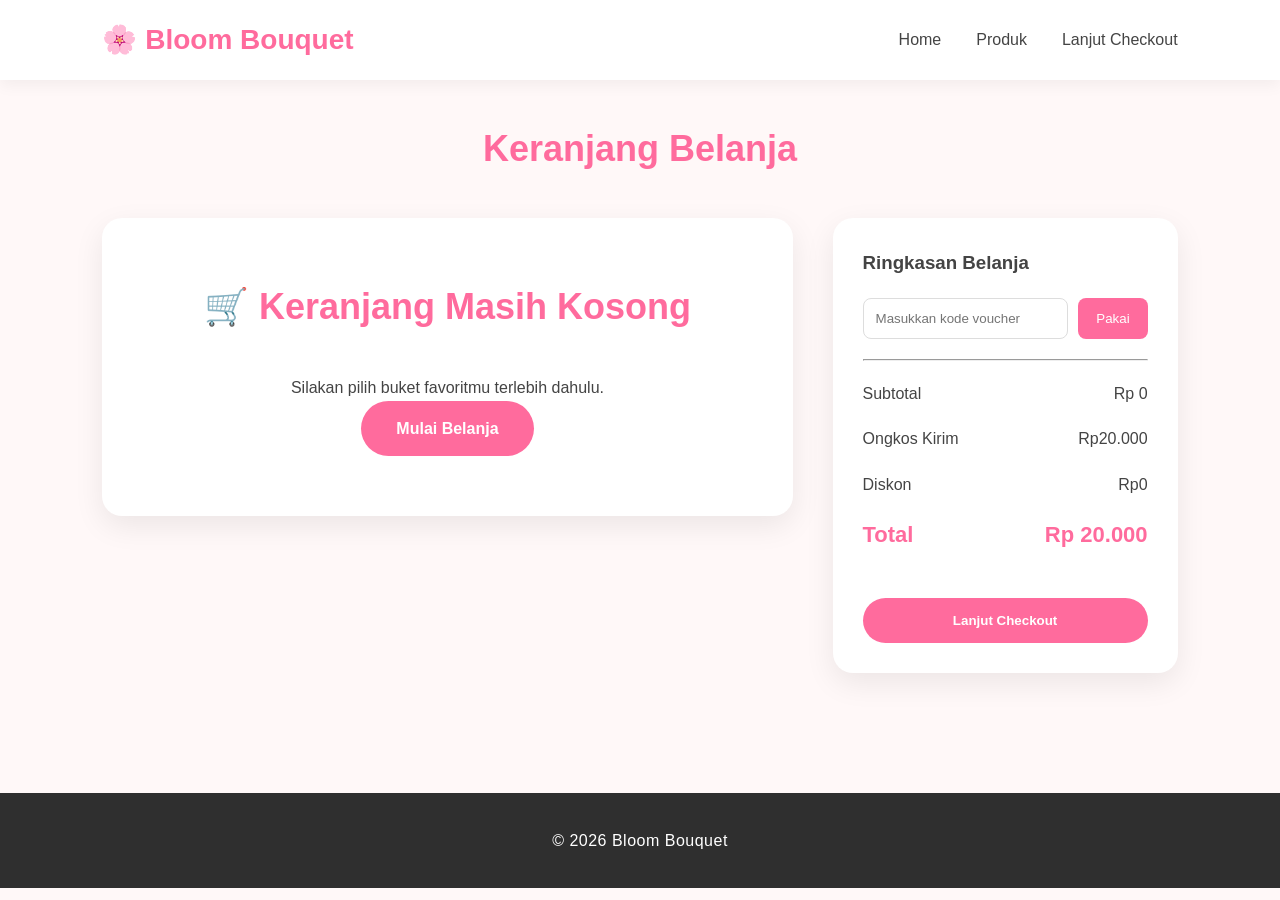
<file: cart.html>
<!DOCTYPE html>
<html lang="id">

<head>

    <meta charset="UTF-8">

    <meta name="viewport"
          content="width=device-width, initial-scale=1.0">

    <title>Keranjang Belanja | Bloom Bouquet</title>

    <!-- CSS -->

    <link rel="stylesheet" href="style.css">
<link rel="stylesheet" href="responsive.css">

    <!-- Font Awesome -->

    <link rel="stylesheet"
    href="https://cdnjs.cloudflare.com/ajax/libs/font-awesome/6.6.0/css/all.min.css">

</head>

<body>

<header class="header">

    <div class="logo">

        🌸 Bloom Bouquet

    </div>

    <nav>

        <ul>

            <li><a href="index.html">Home</a></li>

            <li><a href="index.html#products">Produk</a></li>

            <a href="checkout.html" class="btn-checkout">Lanjut Checkout</a>

        </ul>

    </nav>

</header>

<section class="cart-page">

    <h2>Keranjang Belanja</h2>

    <div class="cart-container">

        <div
            class="cart-items"
            id="cartItems">

        </div>

        <div class="cart-summary">

            <h3>Ringkasan Belanja</h3>
            <div class="coupon-box">

    <input
        type="text"
        id="couponInput"
        placeholder="Masukkan kode voucher">

    <button id="applyCoupon">

        Pakai

    </button>

</div>

            <hr>

            <div class="summary-item">

                <span>Subtotal</span>

                <span id="subtotal">

                    Rp0

                </span>

            </div>

            <div class="summary-item">

                <span>Ongkos Kirim</span>

                <span>

                    Rp20.000

                </span>

            </div>

            <div class="summary-item">

    <span>Diskon</span>

    <span id="discount">

        Rp0

    </span>

</div>

            <div class="summary-item total">

                <span>Total</span>

                <span id="total">

                    Rp20.000

                </span>

            </div>

            <button
                class="btn checkoutBtn">

                Lanjut Checkout

            </button>

        </div>

    </div>

</section>

<footer>

    <p>

        © 2026 Bloom Bouquet

    </p>

</footer>

<script src="cart.js"></script>

</body>

</html>
</file>
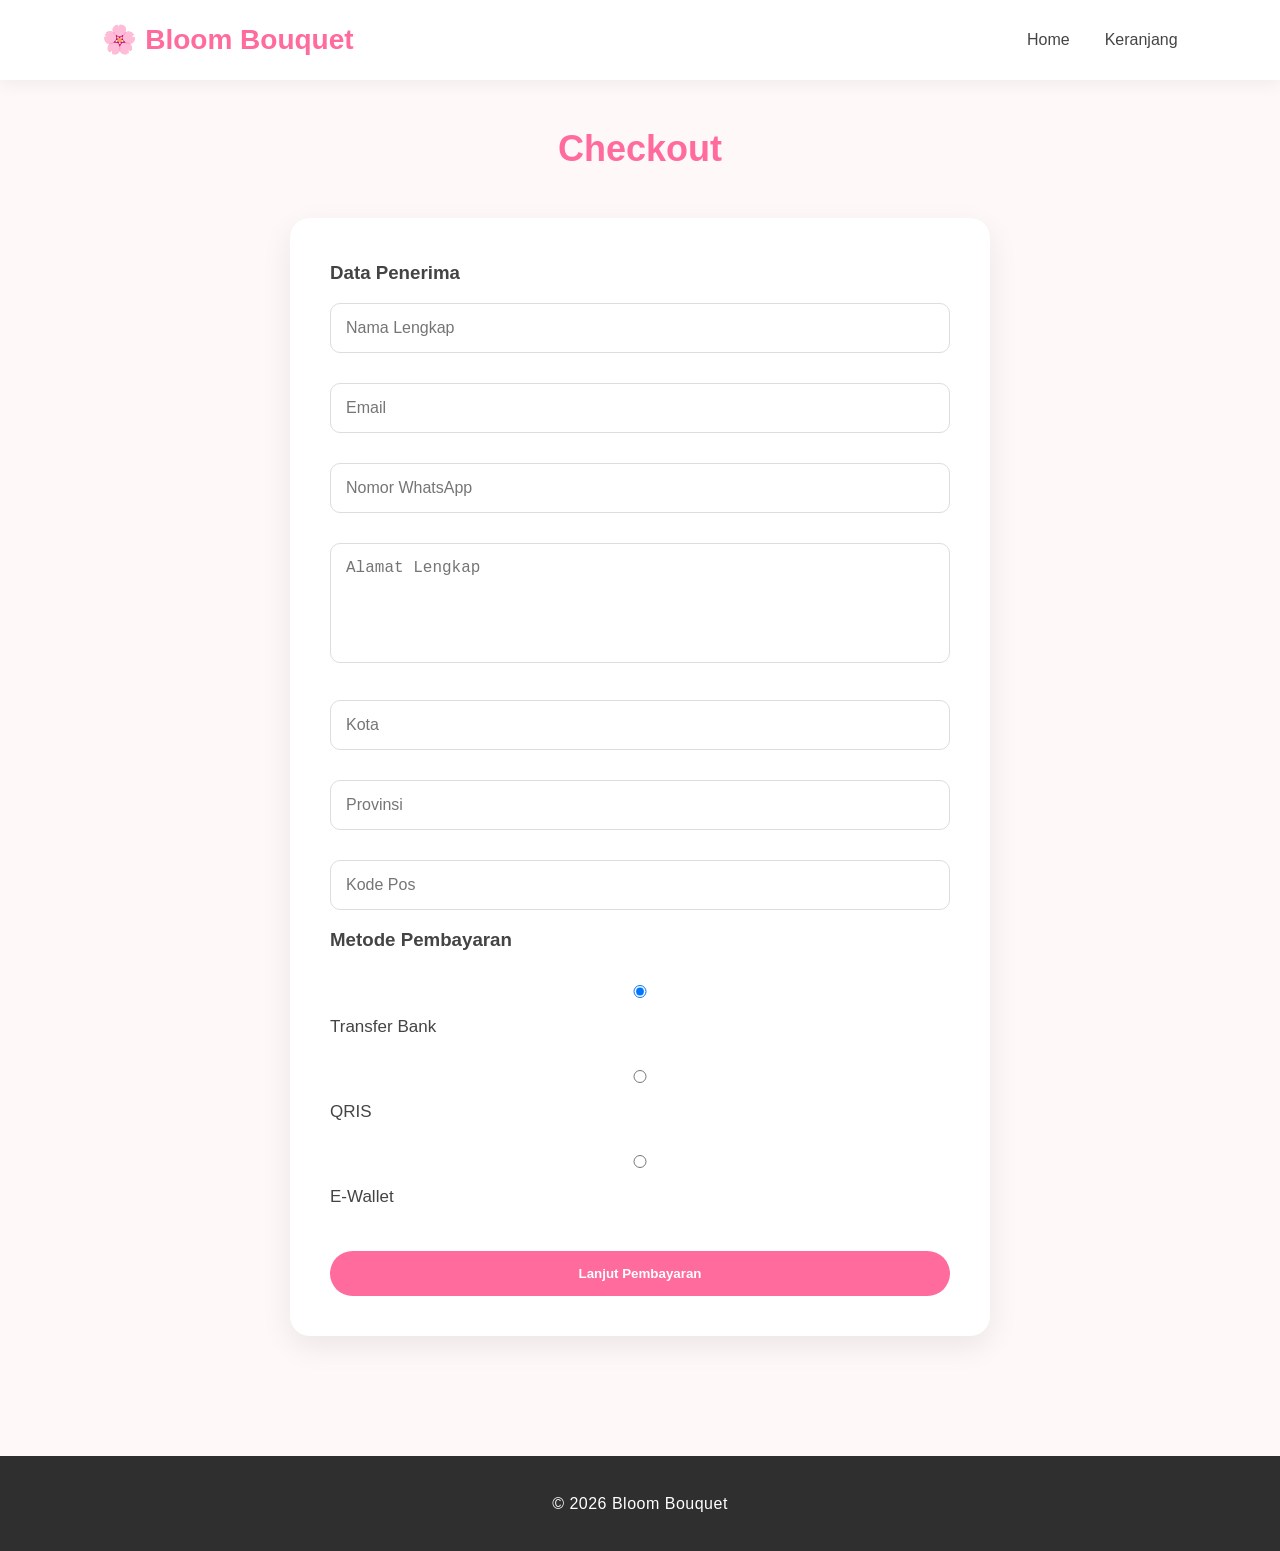
<file: checkout.html>
<!DOCTYPE html>
<html lang="id">

<head>

<meta charset="UTF-8">

<meta name="viewport"
content="width=device-width, initial-scale=1.0">

<title>Checkout | Bloom Bouquet</title>

<link rel="stylesheet" href="style.css">
<link rel="stylesheet" href="responsive.css">

<link rel="stylesheet"
href="https://cdnjs.cloudflare.com/ajax/libs/font-awesome/6.6.0/css/all.min.css">

</head>

<body>

<header class="header">

<div class="logo">

🌸 Bloom Bouquet

</div>

<nav>

<ul>

<li><a href="index.html">Home</a></li>

<li><a href="cart.html">Keranjang</a></li>

</ul>

</nav>

</header>

<section class="checkout-page">

<h2>Checkout</h2>

<div class="checkout-container">

<form id="checkoutForm">

<h3>Data Penerima</h3>

<input
type="text"
placeholder="Nama Lengkap"
required>

<input
type="email"
placeholder="Email"
required>

<input
type="tel"
placeholder="Nomor WhatsApp"
required>

<textarea
placeholder="Alamat Lengkap"
required></textarea>

<input
type="text"
placeholder="Kota"
required>

<input
type="text"
placeholder="Provinsi"
required>

<input
type="text"
placeholder="Kode Pos"
required>

<h3>Metode Pembayaran</h3>

<label>

<input
type="radio"
name="payment"
value="Transfer"
checked>

Transfer Bank

</label>

<label>

<input
type="radio"
name="payment"
value="QRIS">

QRIS

</label>

<label>

<input
type="radio"
name="payment"
value="E-Wallet">

E-Wallet

</label>

<button
class="btn"
type="submit">

Lanjut Pembayaran

</button>

</form>

</div>

</section>

<footer>

<p>

© 2026 Bloom Bouquet

</p>

</footer>

<script src="checkout.js"></script>

</body>

</html>
</file>
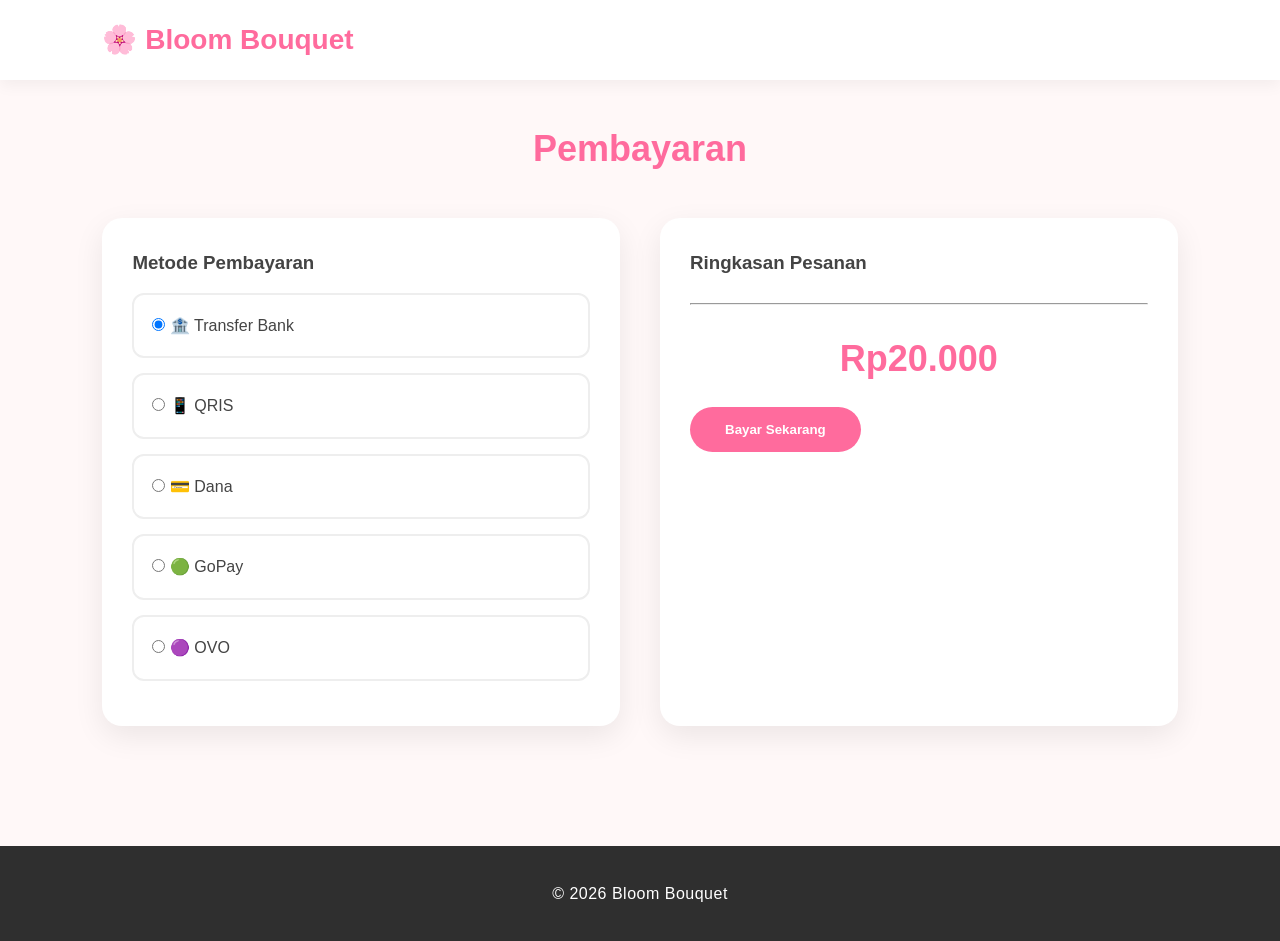
<file: payment.html>
<!DOCTYPE html>
<html lang="id">

<head>

<meta charset="UTF-8">

<meta name="viewport"
content="width=device-width, initial-scale=1.0">

<title>Pembayaran | Bloom Bouquet</title>

<link rel="stylesheet" href="style.css">
<link rel="stylesheet" href="responsive.css">

<link rel="stylesheet"
href="https://cdnjs.cloudflare.com/ajax/libs/font-awesome/6.6.0/css/all.min.css">

</head>

<body>

<header class="header">

<div class="logo">

🌸 Bloom Bouquet

</div>

</header>

<section class="payment-page">

<h2>Pembayaran</h2>

<div class="payment-container">

<div class="payment-left">

<h3>Metode Pembayaran</h3>

<label class="payment-card">

<input type="radio"
name="payment"
checked>

🏦 Transfer Bank

</label>

<label class="payment-card">

<input type="radio"
name="payment">

📱 QRIS

</label>

<label class="payment-card">

<input type="radio"
name="payment">

💳 Dana

</label>

<label class="payment-card">

<input type="radio"
name="payment">

🟢 GoPay

</label>

<label class="payment-card">

<input type="radio"
name="payment">

🟣 OVO

</label>

</div>

<div class="payment-right">

<h3>Ringkasan Pesanan</h3>

<div id="orderSummary">

</div>

<hr>

<h2 id="grandTotal">

Rp0

</h2>

<button
id="payNow"
class="btn">

Bayar Sekarang

</button>

</div>

</div>

</section>

<footer>

<p>

© 2026 Bloom Bouquet

</p>

</footer>

<script src="payment.js"></script>

</body>

</html>
</file>
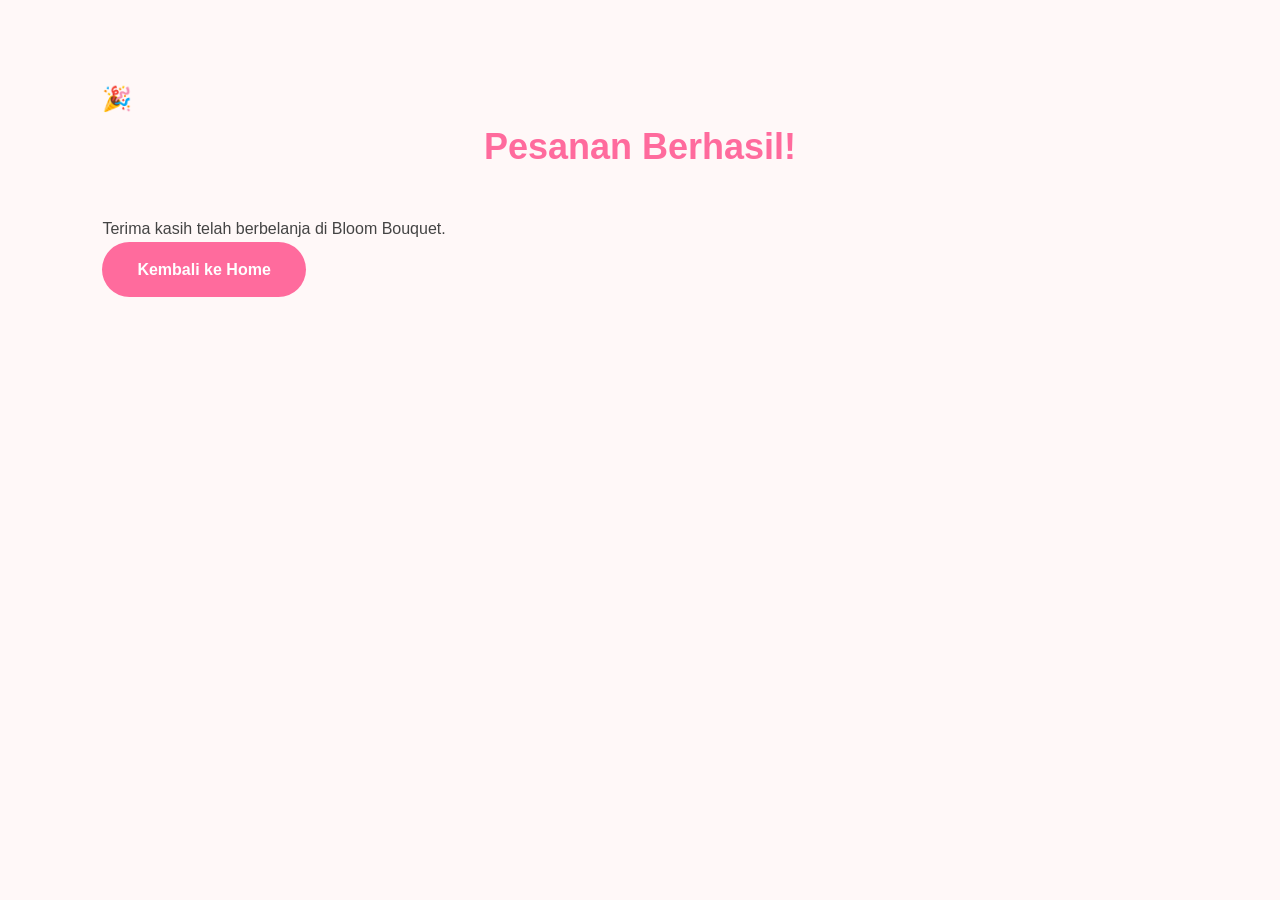
<file: success.html>
<!DOCTYPE html>
<html lang="id">

<head>

<meta charset="UTF-8">

<meta name="viewport"
content="width=device-width, initial-scale=1.0">

<title>Pesanan Berhasil</title>

<link rel="stylesheet" href="style.css">

</head>

<body>

<section
class="success-page">

<h1>

🎉

</h1>

<h2>

Pesanan Berhasil!

</h2>

<p>

Terima kasih telah berbelanja di
Bloom Bouquet.

</p>

<a
href="index.html"
class="btn">

Kembali ke Home

</a>

</section>

</body>

</html>
</file>
<file: style.css>
/* =========================
   RESET
========================= */

*{
    margin:0;
    padding:0;
    box-sizing:border-box;
}

html{
    scroll-behavior:smooth;
}

body{

    font-family:'Poppins',sans-serif;
    background:#fff8f8;
color: #444;
    line-height:1.6;
    overflow-x:hidden;

}

img{

    width:100%;
    display:block;

}

a{

    text-decoration:none;
    color:inherit;

}

ul{

    list-style:none;

}

button{

    cursor:pointer;
    border:none;
    outline:none;
    font-family:inherit;

}

/* =========================
   ROOT COLOR
========================= */

:root{

    --primary:#ff6b9d;
    --primary-dark:#ff4d88;
    --secondary:#fff0f5;
    --cream:#fff8f8;
    --white:#ffffff;
    --dark:#333333;
    --gray:#777777;
    --shadow:0 10px 30px rgba(0,0,0,.08);
    --radius:18px;
    --transition:.35s ease;

}

/* =========================
   DARK MODE
========================= */

body.dark{

    background:#121212;
    color:#f5f5f5;

}

body.dark .header,
body.dark .product-card,
body.dark .category-card,
body.dark .contact,
body.dark footer{

    background:#1d1d1d;
    color:#fff;

}

body.dark .btn{

    background:var(--primary);

}

/* =========================
   SECTION
========================= */

section{

    padding:80px 8%;

}

section h2{

    text-align:center;
    font-size:36px;
    margin-bottom:40px;
    color:var(--primary);

}

/* =========================
   BUTTON
========================= */

.btn{

    display:inline-block;
    padding:15px 35px;
    background:var(--primary);
    color:#fff;
    border-radius:50px;
    transition:var(--transition);
    font-weight:600;

}

.btn:hover{

    background:var(--primary-dark);
    transform:translateY(-3px);

}

/* =========================
   HEADER
========================= */

.header{

    position:fixed;
    top:0;
    left:0;
    width:100%;
    height:80px;
    background:#fff;
    display:flex;
    align-items:center;
    justify-content:space-between;
    padding:0 8%;
    box-shadow:0 5px 15px rgba(0,0,0,.05);
    z-index:1000;

}

.logo{

    font-size:28px;
    font-weight:700;
    color:var(--primary);

}

/* =========================
   NAVBAR
========================= */

nav ul{

    display:flex;
    gap:35px;

}

nav ul li a{

    font-weight:500;
    transition:var(--transition);

}

nav ul li a:hover{

    color:var(--primary);

}

/* =========================
   NAV ICON
========================= */

.nav-icons{

    display:flex;
    align-items:center;
    gap:18px;

}

.nav-icons a{

    position:relative;

}

.nav-icons i{

    font-size:20px;
    cursor:pointer;
    transition:var(--transition);

}

.nav-icons i:hover{

    color:var(--primary);

}

.cart-count,
.wishlist-count{

    position:absolute;
    top:-10px;
    right:-10px;
    width:18px;
    height:18px;
    border-radius:50%;
    background:crimson;
    color:#fff;
    display:flex;
    align-items:center;
    justify-content:center;
    font-size:11px;

}

#themeBtn{

    width:42px;
    height:42px;
    border-radius:50%;
    background:var(--secondary);

}

#themeBtn:hover{

    background:var(--primary);
    color:#fff;

}
/* ==================================================
   HERO SECTION
================================================== */

.hero{

    min-height:100vh;
    display:flex;
    align-items:center;
    justify-content:space-between;
    gap:60px;
    padding:120px 8% 80px;
    background:linear-gradient(
        135deg,
        #fff8f8 0%,
        #ffeef5 100%
    );

}

.hero-content{

    flex:1;

}

.hero-content h1{

    font-size:56px;
    color:var(--dark);
    line-height:1.2;
    margin-bottom:25px;
    font-weight:700;

}

.hero-content p{

    font-size:18px;
    color:var(--gray);
    margin-bottom:35px;
    max-width:550px;
    line-height:1.8;

}

.hero-image{

    flex:1;
    display:flex;
    justify-content:center;
    align-items:center;

}

.hero-image img{

    width:100%;
    max-width:520px;
    border-radius:30px;
    box-shadow:0 20px 40px rgba(0,0,0,.12);
    transition:.5s ease;

}

.hero-image img:hover{

    transform:scale(1.03);

}

/* ==================================================
   SEARCH BOX
================================================== */

.search-box{

    padding:40px 8%;
    background:#ffffff;

}

.search-box input{

    width:100%;
    max-width:700px;
    display:block;
    margin:auto;
    padding:18px 25px;
    border:2px solid #f2d5de;
    border-radius:50px;
    outline:none;
    font-size:16px;
    transition:.3s;

}

.search-box input:focus{

    border-color:var(--primary);
    box-shadow:0 0 15px rgba(255,107,157,.25);

}

/* ==================================================
   CATEGORY
================================================== */

.category{

    background:#fffafc;

}

.category-container{

    display:grid;
    grid-template-columns:repeat(auto-fit,minmax(180px,1fr));
    gap:25px;

}

.category-card{

    background:#fff;
    border-radius:20px;
    padding:35px 20px;
    text-align:center;
    box-shadow:var(--shadow);
    transition:.35s;

}

.category-card:hover{

    transform:translateY(-10px);

}

.category-card{

    font-size:55px;

}

.category-card p{

    margin-top:15px;
    font-size:18px;
    font-weight:600;
    color:var(--dark);

}

/* ==================================================
   SIMPLE ANIMATION
================================================== */

@keyframes fadeUp{

    from{

        opacity:0;
        transform:translateY(40px);

    }

    to{

        opacity:1;
        transform:translateY(0);

    }

}

.hero-content{

    animation:fadeUp .9s ease;

}

.hero-image{

    animation:fadeUp 1.1s ease;

}
/* ==================================================
   PRODUCTS
================================================== */

.products{

    background:#fff;

}

.product-container{

    display:grid;

    grid-template-columns:repeat(auto-fit,minmax(260px,1fr));

    gap:30px;

}

/* =========================
   PRODUCT CARD
========================= */

.product-card{

    background:#fff;

    border-radius:20px;

    overflow:hidden;

    box-shadow:var(--shadow);

    transition:.35s;

    position:relative;

    padding-bottom:20px;

}

.product-card:hover{

    transform:translateY(-12px);

    box-shadow:0 20px 45px rgba(0,0,0,.15);

}

/* =========================
   IMAGE
========================= */

.product-card img{

    width:100%;

    height:270px;

    object-fit:cover;

    transition:.4s;

}

.product-card:hover img{

    transform:scale(1.08);

}

/* =========================
   PRODUCT TITLE
========================= */

.product-card h3{

    margin:18px 20px 10px;

    font-size:23px;

    color:var(--dark);

}

/* =========================
   RATING
========================= */

.rating{

    margin:0 20px 15px;

    color:#ffc107;

    font-size:18px;

}

/* =========================
   PRICE
========================= */

.product-card h4{

    margin:0 20px 20px;

    color:var(--primary);

    font-size:25px;

    font-weight:700;

}

/* =========================
   CART BUTTON
========================= */

.cartBtn{

    display:block;

    width:calc(100% - 40px);

    margin:auto;

    padding:15px;

    border-radius:40px;

    background:var(--primary);

    color:#fff;

    font-size:16px;

    font-weight:600;

    transition:.3s;

}

.cartBtn:hover{

    background:var(--primary-dark);

    transform:translateY(-3px);

}

/* =========================
   PRODUCT BADGE
========================= */

.product-card::before{

    content:"Best Seller";

    position:absolute;

    top:15px;

    left:15px;

    background:#ff4d6d;

    color:#fff;

    padding:6px 14px;

    border-radius:30px;

    font-size:12px;

    font-weight:600;

    z-index:2;

}

/* =========================
   HEART BUTTON
========================= */

.product-card::after{

    content:"♡";

    position:absolute;

    top:15px;

    right:15px;

    width:40px;

    height:40px;

    background:#fff;

    border-radius:50%;

    display:flex;

    justify-content:center;

    align-items:center;

    font-size:22px;

    color:#ff4d6d;

    box-shadow:0 5px 15px rgba(0,0,0,.1);

    cursor:pointer;

}

/* =========================
   HOVER EFFECT
========================= */

.product-card:hover::after{

    background:#ff4d6d;

    color:#fff;

}

/* =========================
   PRODUCT ANIMATION
========================= */

.product-card{

    animation:fadeUp .8s ease;

}
/* ==================================================
   ABOUT SECTION
================================================== */

.about{

    background:#fff7fa;

}

.about p{

    max-width:850px;

    margin:auto;

    text-align:center;

    color:var(--gray);

    font-size:18px;

    line-height:1.9;

}

/* ==================================================
   CONTACT SECTION
================================================== */

.contact{

    background:#ffffff;

    text-align:center;

}

.contact p{

    margin:18px 0;

    font-size:18px;

    color:var(--dark);

}

.contact p:hover{

    color:var(--primary);

}

/* ==================================================
   FOOTER
================================================== */

footer{

    background:#2f2f2f;

    color:#ffffff;

    text-align:center;

    padding:35px 20px;

}

footer p{

    font-size:16px;

    letter-spacing:.5px;

}

/* ==================================================
   BACK TO TOP
================================================== */

.back-top{

    position:fixed;

    right:25px;

    bottom:25px;

    width:55px;

    height:55px;

    background:var(--primary);

    color:#fff;

    border-radius:50%;

    display:flex;

    justify-content:center;

    align-items:center;

    font-size:22px;

    cursor:pointer;

    box-shadow:var(--shadow);

    opacity:0;

    visibility:hidden;

    transition:.35s;

    z-index:999;

}

.back-top.show{

    opacity:1;

    visibility:visible;

}

.back-top:hover{

    background:var(--primary-dark);

}

/* ==================================================
   LOADER
================================================== */

.loader{

    position:fixed;

    inset:0;

    background:#ffffff;

    display:flex;

    justify-content:center;

    align-items:center;

    z-index:99999;

    transition:.5s;

}

.loader.hide{

    opacity:0;

    visibility:hidden;

}

.spinner{

    width:70px;

    height:70px;

    border:7px solid #eeeeee;

    border-top:7px solid var(--primary);

    border-radius:50%;

    animation:spin 1s linear infinite;

}

@keyframes spin{

    from{

        transform:rotate(0deg);

    }

    to{

        transform:rotate(360deg);

    }

}

/* ==================================================
   SCROLLBAR
================================================== */

::-webkit-scrollbar{

    width:10px;

}

::-webkit-scrollbar-track{

    background:#f4f4f4;

}

::-webkit-scrollbar-thumb{

    background:var(--primary);

    border-radius:20px;

}

::-webkit-scrollbar-thumb:hover{

    background:var(--primary-dark);

}

/* ==================================================
   DARK MODE
================================================== */

body.dark{

    background:#121212;

    color:#f2f2f2;

}

body.dark .header,

body.dark .product-card,

body.dark .category-card,

body.dark .search-box,

body.dark .contact,

body.dark .about{

    background:#1d1d1d;

}

body.dark h1,

body.dark h2,

body.dark h3,

body.dark h4,

body.dark p,

body.dark a{

    color:#f2f2f2;

}

body.dark input{

    background:#2b2b2b;

    color:#ffffff;

    border-color:#444;

}

body.dark footer{

    background:#0d0d0d;

}
/* ==========================================
   TOAST
========================================== */

.toast{

    position:fixed;

    top:30px;

    right:30px;

    background:#333;

    color:#fff;

    padding:15px 25px;

    border-radius:10px;

    opacity:0;

    transform:translateX(100px);

    transition:.35s;

    z-index:99999;

}

.toast.show{

    opacity:1;

    transform:translateX(0);

}

/* ==========================================
   CART BUTTON EFFECT
========================================== */

.cartBtn.clicked{

    transform:scale(.95);

}

.cartBtn{

    transition:.25s;

}
/* ==========================================
   PRODUCT ACTIONS
========================================== */

.product-actions{

    display:flex;

    gap:12px;

    padding:0 20px;

}

.product-actions .cartBtn{

    flex:1;

}

.wishlistBtn{

    width:52px;

    height:52px;

    border:none;

    border-radius:50%;

    background:#f5f5f5;

    color:#666;

    cursor:pointer;

    transition:.3s;

    font-size:18px;

}

.wishlistBtn:hover{

    background:#ffe4ec;

    color:#ff4d88;

}

.wishlistBtn.active{

    background:#ff4d88;

    color:#ffffff;

}
/* ==========================================
   QUICK VIEW
========================================== */

.quick-view{

    position:fixed;

    inset:0;

    background:rgba(0,0,0,.65);

    display:flex;

    justify-content:center;

    align-items:center;

    opacity:0;

    visibility:hidden;

    transition:.35s;

    z-index:9999;

}

.quick-view.show{

    opacity:1;

    visibility:visible;

}

.quick-content{

    width:90%;

    max-width:500px;

    background:#fff;

    border-radius:20px;

    padding:30px;

    text-align:center;

    position:relative;

    animation:fadeUp .35s;

}

.quick-content img{

    width:100%;

    height:300px;

    object-fit:cover;

    border-radius:15px;

    margin-bottom:20px;

}

.closeQuick{

    position:absolute;

    top:15px;

    right:15px;

    width:40px;

    height:40px;

    border:none;

    border-radius:50%;

    background:#f4f4f4;

    cursor:pointer;

}

.closeQuick:hover{

    background:#ff4d88;

    color:#fff;

}
/* ==================================================
   CART PAGE
================================================== */

.cart-page{

    padding:120px 8%;

}

.cart-container{

    display:grid;

    grid-template-columns:2fr 1fr;

    gap:40px;

}

.cart-items{

    display:flex;

    flex-direction:column;

    gap:25px;

}

.cart-item{

    display:flex;

    gap:20px;

    background:#fff;

    border-radius:20px;

    padding:20px;

    box-shadow:var(--shadow);

    align-items:center;

}

.cart-item img{

    width:120px;

    height:120px;

    object-fit:cover;

    border-radius:15px;

}

.cart-info{

    flex:1;

}

.cart-summary{

    background:#fff;

    border-radius:20px;

    padding:30px;

    box-shadow:var(--shadow);

    height:fit-content;

    position:sticky;

    top:110px;

}

.summary-item{

    display:flex;

    justify-content:space-between;

    margin:20px 0;

}

.summary-item.total{

    font-size:22px;

    font-weight:bold;

    color:var(--primary);

}
/* ==========================================
   CART BUTTONS
========================================== */

.quantity-box{

    display:flex;

    align-items:center;

    gap:15px;

    margin-top:15px;

}

.quantity-box button{

    width:36px;

    height:36px;

    border:none;

    border-radius:50%;

    background:var(--primary);

    color:#fff;

    font-size:18px;

    cursor:pointer;

}

.quantity-box span{

    font-weight:600;

    min-width:30px;

    text-align:center;

}

.remove{

    width:45px;

    height:45px;

    border:none;

    border-radius:50%;

    background:#ff4d4d;

    color:#fff;

    cursor:pointer;

}

.empty-cart{

    background:#fff;

    border-radius:20px;

    padding:60px 20px;

    text-align:center;

    box-shadow:var(--shadow);

}
.quantity-box button:hover{

    background:var(--primary-dark);

}

.remove:hover{

    background:#d63031;

}

.checkoutBtn{

    width:100%;

    margin-top:25px;

}
/*=====================================
    COUPON
=====================================*/

.coupon-box{

    display:flex;

    gap:10px;

    margin:20px 0;

}

.coupon-box input{

    flex:1;

    padding:12px;

    border:1px solid #ddd;

    border-radius:8px;

    outline:none;

}

.coupon-box button{

    padding:12px 18px;

    background:var(--primary);

    color:#fff;

    border:none;

    border-radius:8px;

    cursor:pointer;

}

.coupon-box button:hover{

    background:var(--primary-dark);

}
/* ==========================================
   CHECKOUT
========================================== */

.checkout-page{

padding:120px 8%;

}

.checkout-container{

max-width:700px;

margin:auto;

background:#fff;

padding:40px;

border-radius:20px;

box-shadow:var(--shadow);

}

.checkout-container input,

.checkout-container textarea{

width:100%;

padding:15px;

margin:15px 0;

border:1px solid #ddd;

border-radius:10px;

font-size:16px;

}

.checkout-container textarea{

height:120px;

resize:none;

}

.checkout-container label{

display:block;

margin:15px 0;

font-size:17px;

}

.checkout-container button{

width:100%;

margin-top:25px;

}
/* ==========================================
   PAYMENT
========================================== */

.payment-page{

padding:120px 8%;

}

.payment-container{

display:grid;

grid-template-columns:1fr 1fr;

gap:40px;

}

.payment-left,

.payment-right{

background:#fff;

padding:30px;

border-radius:20px;

box-shadow:var(--shadow);

}

.payment-card{

display:block;

padding:18px;

margin:15px 0;

border:2px solid #eee;

border-radius:12px;

cursor:pointer;

transition:.3s;

}

.payment-card:hover{

border-color:var(--primary);

}

.payment-right hr{

margin:25px 0;

}

#grandTotal{

color:var(--primary);

margin:20px 0;

}
</file>
<file: responsive.css>
/* ==================================================
   BLOOM BOUQUET
   RESPONSIVE.CSS
================================================== */

/* =========================
   TABLET
========================= */

@media (max-width:992px){

    .header{

        padding:0 5%;

    }

    section{

        padding:70px 5%;

    }

    .hero{

        flex-direction:column;

        text-align:center;

        padding-top:130px;

    }

    .hero-content h1{

        font-size:42px;

    }

    .hero-content p{

        margin:20px auto 35px;

    }

    .hero-image img{

        max-width:420px;

    }

    nav ul{

        gap:20px;

    }

    .product-container{

        grid-template-columns:repeat(2,1fr);

    }

    .category-container{

        grid-template-columns:repeat(2,1fr);

    }

}

/* =========================
   MOBILE
========================= */

@media (max-width:768px){

    .header{

        flex-wrap:wrap;

        height:auto;

        padding:15px 5%;

    }

    .logo{

        width:100%;

        text-align:center;

        margin-bottom:15px;

    }

    nav{

        width:100%;

    }

    nav ul{

        justify-content:center;

        flex-wrap:wrap;

        gap:15px;

    }

    .nav-icons{

        width:100%;

        justify-content:center;

        margin-top:15px;

    }

    .hero{

        padding-top:160px;

    }

    .hero-content h1{

        font-size:34px;

    }

    .hero-content p{

        font-size:16px;

    }

    .hero-image img{

        max-width:330px;

    }

    .product-container{

        grid-template-columns:1fr;

    }

    .category-container{

        grid-template-columns:1fr 1fr;

    }

    .product-card img{

        height:240px;

    }

}

/* =========================
   SMALL MOBILE
========================= */

@media (max-width:480px){

    section{

        padding:60px 20px;

    }

    .hero{

        gap:30px;

    }

    .hero-content h1{

        font-size:28px;

    }

    .hero-content p{

        font-size:15px;

    }

    .hero-image img{

        max-width:280px;

    }

    .category-container{

        grid-template-columns:1fr;

    }

    .product-card h3{

        font-size:20px;

    }

    .product-card h4{

        font-size:22px;

    }

    .cartBtn{

        font-size:15px;

        padding:13px;

    }

    .search-box input{

        padding:15px 20px;

        font-size:15px;

    }

    footer{

        font-size:14px;

    }

}
</file>
